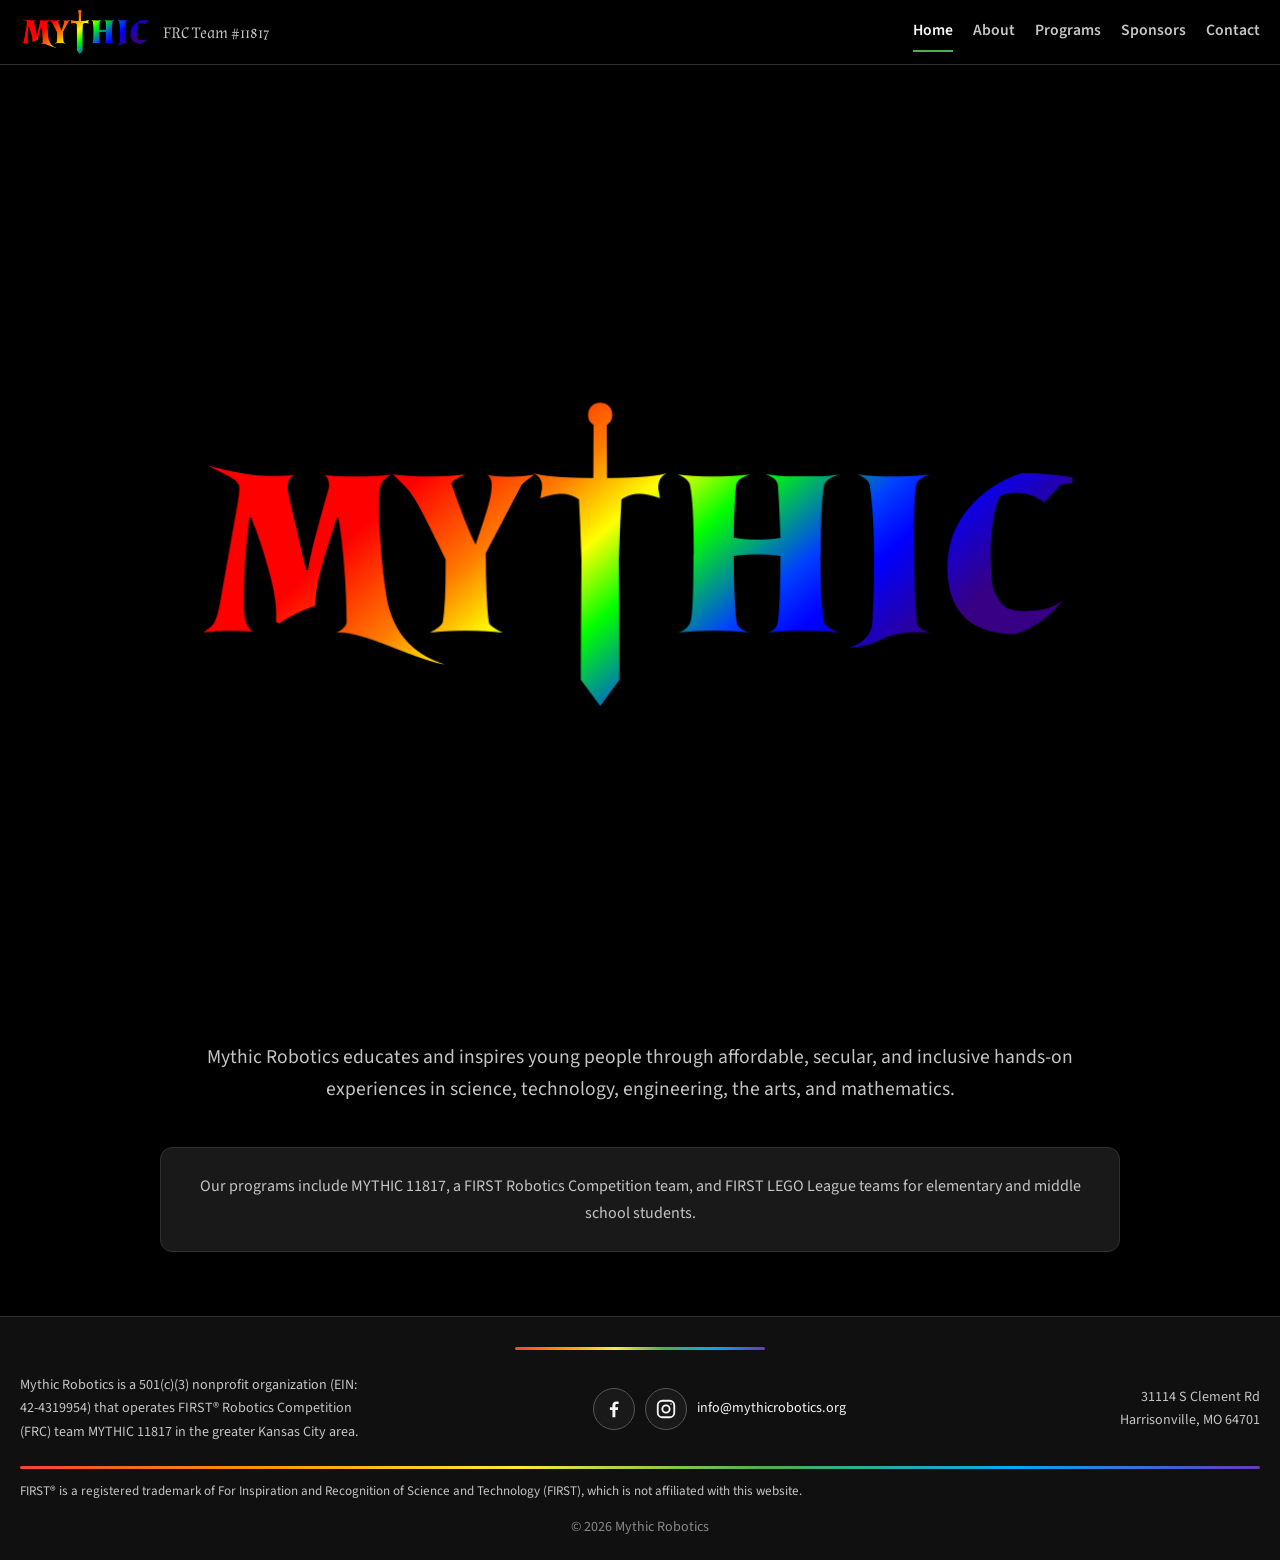
<file: index.html>
<!doctype html>
<html lang="en">
<head>
  <meta charset="utf-8">
  <meta name="viewport" content="width=device-width, initial-scale=1">
  <meta name="description" content="Mythic Robotics educates and inspires young people through affordable, secular, and inclusive hands-on experiences in science, technology, engineering, the arts, and mathematics.">
  <meta name="theme-color" content="#000000">
  <title>Mythic Robotics</title>
  <link rel="preconnect" href="https://fonts.googleapis.com">
  <link rel="preconnect" href="https://fonts.gstatic.com" crossorigin>
  <link href="https://fonts.googleapis.com/css2?family=Almendra:wght@400;700&family=Source+Sans+3:wght@400;600;700&display=swap" rel="stylesheet">
  <link rel="stylesheet" href="styles.css">
  <style>
    :root {
      color-scheme: dark;
      --black: #000;
      --white: #f7f7f7;
      --muted: #c5c5c5;
      --charcoal: #191919;
      --line: #303030;
    }
    * { box-sizing: border-box; }
    .site-header {
      border-bottom: 1px solid var(--line);
    }
    .header-inner {
      min-height: 60px;
      display: flex;
      align-items: center;
      gap: 12px;
      font-family: "Almendra", Georgia, serif;
    }
    .header-logo {
      display: block;
      width: auto;
      height: 48px;
      max-width: calc(100% - 170px);
      object-fit: contain;
      flex: 0 1 auto;
    }
    .team-number {
      margin: 3px 0 0;
      color: var(--muted);
      font-size: 1rem;
      line-height: 1.25;
    }
    body {
      margin: 0;
      background: var(--black);
      color: var(--white);
      font-family: "Source Sans 3", Arial, sans-serif;
      line-height: 1.65;
    }
    .wrap { width: min(1280px, calc(100% - 40px)); margin: 0 auto; }
    main { padding: 48px 0 64px; }
    .hero { text-align: center; padding: 10px 0 42px; }
    .large-logo {
      display: block;
      width: min(100%, 896px);
      height: auto;
      margin: 0 auto 22px;
    }
    .visually-hidden {
      position: absolute;
      width: 1px;
      height: 1px;
      padding: 0;
      margin: -1px;
      overflow: hidden;
      clip: rect(0, 0, 0, 0);
      white-space: nowrap;
      border: 0;
    }
    .mission {
      max-width: 960px;
      margin: 22px auto 0;
      color: var(--muted);
      font-size: clamp(1.05rem, 2.5vw, 1.22rem);
    }
    .activities {
      max-width: 960px;
      margin: 0 auto;
      padding: 25px 28px;
      background: var(--charcoal);
      border: 1px solid var(--line);
      border-radius: 12px;
      text-align: center;
    }
    .activities p { margin: 0; color: var(--muted); }
    .rainbow-rule {
      width: min(250px, 70%);
      height: 3px;
      margin: 0 auto 30px;
      border-radius: 10px;
      background: linear-gradient(90deg, #f44336, #ff9800, #ffeb3b, #4caf50, #03a9f4, #673ab7);
    }
    .site-footer {
      border-top: 1px solid var(--line);
      background: #101010;
      color: var(--muted);
      padding: 30px 20px 20px;
      font-size: .88rem;
    }
    .footer-inner { width: min(1280px, 100%); margin: 0 auto; }
    .site-footer .rainbow-rule { margin-bottom: 24px; }
    .footer-main {
      display: grid;
      grid-template-columns: minmax(0, 1fr) minmax(320px, 1.4fr) minmax(0, 1fr);
      gap: 28px;
      align-items: center;
    }
    .footer-title {
      margin: 0 0 8px;
      color: var(--white);
      font: 700 1.15rem/1.3 "Almendra", Georgia, serif;
    }
    .footer-copy { max-width: 590px; margin: 0; }
    .footer-copy + .footer-copy { margin-top: 5px; }
    .footer-follow {
      display: grid;
      width: 100%;
      grid-template-columns: minmax(0, 1fr) auto minmax(0, 1fr);
      column-gap: 10px;
      align-items: center;
      justify-self: center;
    }
    .footer-email { grid-column: 3; grid-row: 1; justify-self: start; }
    .site-footer a.footer-email {
      position: relative;
      display: inline-block;
      padding: 4px 8px;
      margin: -4px -8px;
      text-decoration: none;
    }
    .site-footer a.footer-email::after {
      position: absolute;
      right: 8px;
      bottom: 2px;
      left: 8px;
      height: 2px;
      background: linear-gradient(90deg, #f44336, #ff9800, #ffeb3b, #4caf50, #03a9f4, #673ab7);
      content: "";
      transform: scaleX(0);
      transform-origin: left;
      transition: transform .18s ease;
    }
    .site-footer a.footer-email:hover,
    .site-footer a.footer-email:focus-visible {
      background: linear-gradient(90deg, #f44336, #ff9800, #ffeb3b, #4caf50, #03a9f4, #673ab7);
      background-clip: text;
      color: transparent;
      -webkit-text-fill-color: transparent;
    }
    .site-footer a.footer-email:hover::after,
    .site-footer a.footer-email:focus-visible::after {
      transform: scaleX(1);
    }
    .footer-contact {
      justify-self: end;
      text-align: right;
      font: inherit;
      font-style: normal;
    }
    .footer-links {
      display: flex;
      grid-column: 2;
      grid-row: 1;
      flex-wrap: wrap;
      gap: 10px;
      justify-self: center;
    }
    .footer-links a {
      display: inline-grid;
      width: 42px;
      height: 42px;
      place-items: center;
      border: 1px solid #555;
      border-radius: 50%;
      background: var(--charcoal);
      color: var(--white);
      text-decoration: none;
      transition: background-color .18s ease, color .18s ease, transform .18s ease;
    }
    .footer-links a:hover,
    .footer-links a:focus-visible {
      border-color: transparent;
      background: linear-gradient(135deg, #f44336, #ff9800, #ffeb3b, #4caf50, #03a9f4, #673ab7);
      color: #111;
      transform: translateY(-2px);
    }
    .footer-links a:focus-visible { outline: 2px solid var(--white); outline-offset: 3px; }
    .footer-links svg { display: block; width: 22px; height: 22px; fill: currentColor; }
    .footer-links .instagram-icon { fill: none; stroke: currentColor; stroke-width: 2; }
    .site-footer a { color: var(--white); text-underline-offset: 4px; overflow-wrap: anywhere; }
    .site-footer .rainbow-rule.footer-divider { width: 100%; max-width: none; height: 3px; margin: 22px 0 0; }
    .footer-trademark { margin: 12px 0 0; font-size: .82rem; }
    .footer-copyright { margin: 14px 0 0; color: #888; text-align: center; }
    @media (max-width: 900px) {
      .footer-main { grid-template-columns: 1fr; gap: 16px; }
      .footer-follow { justify-self: center; }
      .footer-contact { justify-self: end; }
      .footer-follow { width: min(100%, 420px); }
    }
    @media (max-width: 520px) {
      .header-inner { min-height: 52px; gap: 8px; }
      .header-logo { height: 42px; max-width: calc(100% - 140px); }
      .team-number { font-size: .9rem; }
      main { padding-top: 30px; }
      .activities { padding: 21px 18px; }
    }
  </style>
</head>
<body>
  <header class="site-header">
    <div class="wrap header-inner">
      <img class="header-logo" src="banner_logo.png" alt="Mythic">
      <div>
        <p class="team-number">FRC Team #11817</p>
      </div>
      <nav class="primary-nav" aria-label="Main navigation">
        <a href="index.html" aria-current="page">Home</a>
        <a href="about.html">About</a>
        <a href="programs.html">Programs</a>
        <a href="sponsors.html">Sponsors</a>
        <a href="contact.html">Contact</a>
      </nav>
    </div>
  </header>

  <main class="wrap">
    <section class="hero">
      <img class="large-logo" src="logo.png" alt="Mythic">
      <h1 class="visually-hidden">Mythic Robotics</h1>
      <p class="mission">Mythic Robotics educates and inspires young people through affordable, secular, and inclusive hands-on experiences in science, technology, engineering, the arts, and mathematics.</p>
    </section>

    <section class="activities" aria-label="Programs summary">
      <p>Our programs include MYTHIC 11817, a FIRST Robotics Competition team, and FIRST LEGO League teams for elementary and middle school students.</p>
    </section>

  </main>

  <footer class="site-footer">
    <div class="footer-inner">
      <div class="rainbow-rule" aria-hidden="true"></div>
      <div class="footer-main">
        <section aria-label="Organization information">
          <p class="footer-copy">Mythic Robotics is a 501(c)(3) nonprofit organization (EIN: 42-4319954) that operates FIRST® Robotics Competition (FRC) team MYTHIC 11817 in the greater Kansas City area.</p>
        </section>
        <nav class="footer-follow" aria-label="Follow Mythic Robotics">
          <a class="footer-email" href="mailto:info@mythicrobotics.org">info@mythicrobotics.org</a>
          <div class="footer-links">
            <a href="https://www.facebook.com/profile.php?id=61595108650281" target="_blank" rel="noopener noreferrer" aria-label="Mythic Robotics on Facebook" title="Facebook">
              <svg viewBox="0 0 24 24" aria-hidden="true"><path d="M13.5 21v-8h2.7l.4-3h-3.1V8.1c0-.9.3-1.5 1.6-1.5H17V3.9c-.3 0-1.3-.1-2.5-.1-2.5 0-4.2 1.5-4.2 4.3V10H7.5v3h2.8v8h3.2Z"/></svg>
            </a>
            <a href="https://www.instagram.com/mythic11817/" target="_blank" rel="noopener noreferrer" aria-label="Mythic Robotics on Instagram" title="Instagram">
              <svg class="instagram-icon" viewBox="0 0 24 24" aria-hidden="true"><rect x="3" y="3" width="18" height="18" rx="5"/><circle cx="12" cy="12" r="4"/><circle cx="17.5" cy="6.5" r=".8" fill="currentColor" stroke="none"/></svg>
            </a>
          </div>
        </nav>
        <address class="footer-contact">31114 S Clement Rd<br>Harrisonville, MO 64701</address>
      </div>
      <div class="rainbow-rule footer-divider" aria-hidden="true"></div>
      <p class="footer-trademark">FIRST® is a registered trademark of For Inspiration and Recognition of Science and Technology (FIRST), which is not affiliated with this website.</p>
      <p class="footer-copyright">© 2026 Mythic Robotics</p>
    </div>
  </footer>
</body>
</html>
</file>
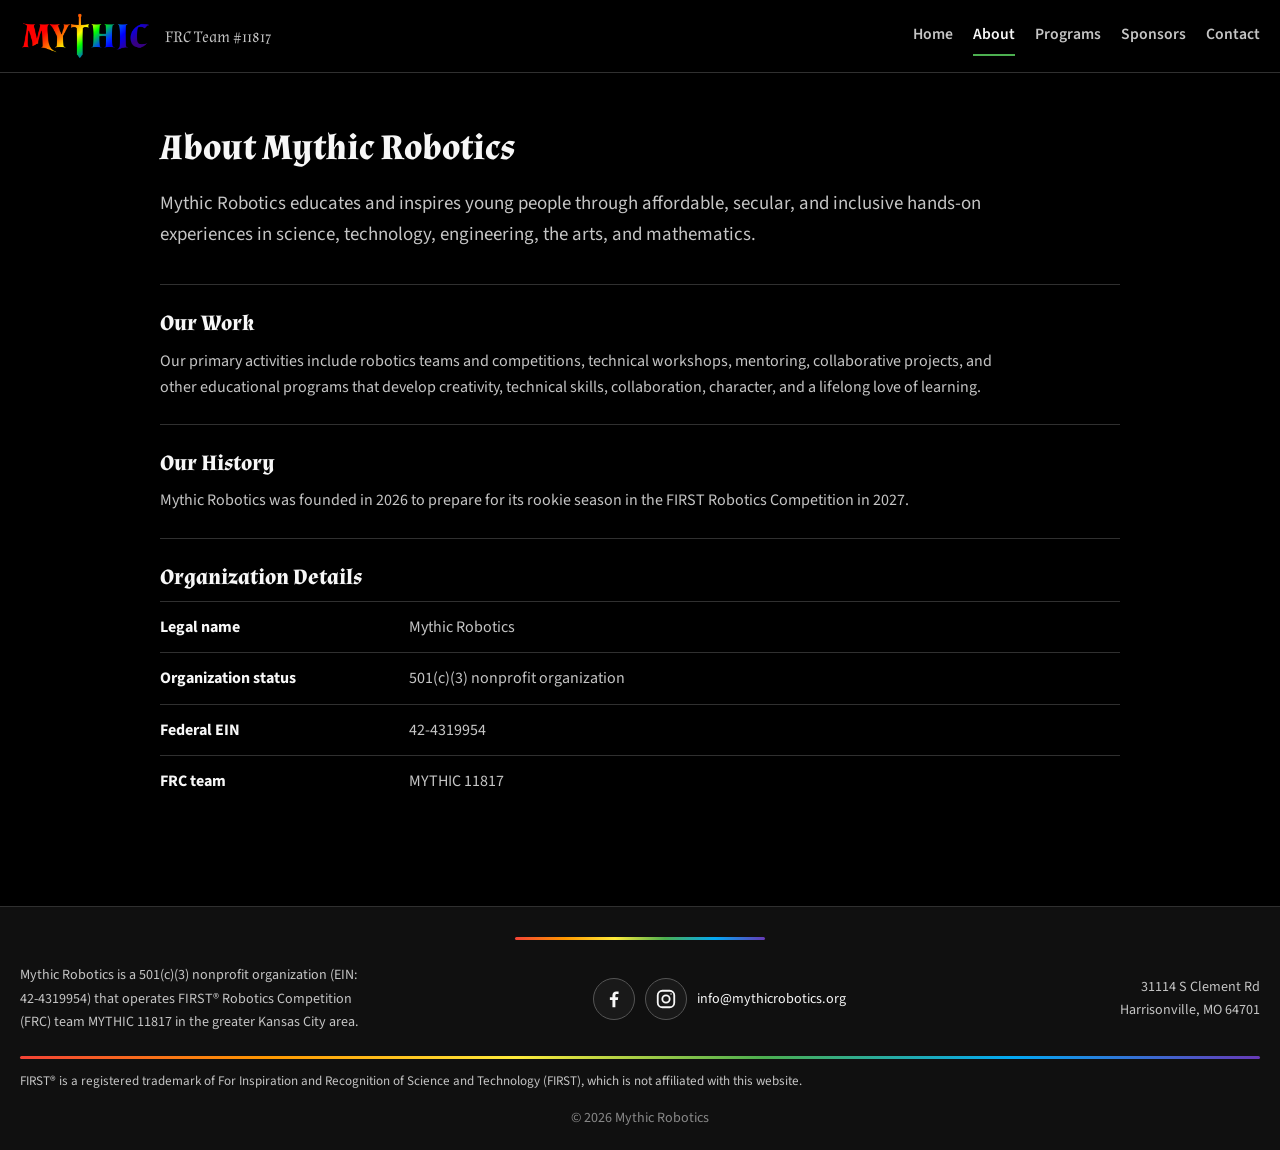
<file: about.html>
<!doctype html>
<html lang="en">
<head>
  <meta charset="utf-8">
  <meta name="viewport" content="width=device-width, initial-scale=1">
  <meta name="description" content="Learn about Mythic Robotics, its mission, history, nonprofit status, and FIRST Robotics Competition team MYTHIC 11817.">
  <meta name="theme-color" content="#000000">
  <title>About | Mythic Robotics</title>
  <link rel="preconnect" href="https://fonts.googleapis.com">
  <link rel="preconnect" href="https://fonts.gstatic.com" crossorigin>
  <link href="https://fonts.googleapis.com/css2?family=Almendra:wght@400;700&family=Source+Sans+3:wght@400;600;700&display=swap" rel="stylesheet">
  <link rel="stylesheet" href="styles.css">
</head>
<body>
  <header class="site-header">
    <div class="wrap header-inner">
      <img class="header-logo" src="banner_logo.png" alt="Mythic Robotics">
      <p class="team-number">FRC Team #11817</p>
      <nav class="primary-nav" aria-label="Main navigation">
        <a href="index.html">Home</a>
        <a href="about.html" aria-current="page">About</a>
        <a href="programs.html">Programs</a>
        <a href="sponsors.html">Sponsors</a>
        <a href="contact.html">Contact</a>
      </nav>
    </div>
  </header>

  <main class="wrap page-main">
    <article class="page-content">
      <h1 class="page-title">About Mythic Robotics</h1>
      <p class="page-lede">Mythic Robotics educates and inspires young people through affordable, secular, and inclusive hands-on experiences in science, technology, engineering, the arts, and mathematics.</p>

      <section class="content-section">
        <h2>Our Work</h2>
        <p>Our primary activities include robotics teams and competitions, technical workshops, mentoring, collaborative projects, and other educational programs that develop creativity, technical skills, collaboration, character, and a lifelong love of learning.</p>
      </section>

      <section class="content-section">
        <h2>Our History</h2>
        <p>Mythic Robotics was founded in 2026 to prepare for its rookie season in the FIRST Robotics Competition in 2027.</p>
      </section>

      <section class="content-section">
        <h2>Organization Details</h2>
        <dl class="fact-list">
          <dt>Legal name</dt><dd>Mythic Robotics</dd>
          <dt>Organization status</dt><dd>501(c)(3) nonprofit organization</dd>
          <dt>Federal EIN</dt><dd>42-4319954</dd>
          <dt>FRC team</dt><dd>MYTHIC 11817</dd>
        </dl>
      </section>
    </article>
  </main>

  <footer class="site-footer">
    <div class="footer-inner">
      <div class="rainbow-rule" aria-hidden="true"></div>
      <div class="footer-main">
        <section aria-label="Organization information">
          <p class="footer-copy">Mythic Robotics is a 501(c)(3) nonprofit organization (EIN: 42-4319954) that operates FIRST® Robotics Competition (FRC) team MYTHIC 11817 in the greater Kansas City area.</p>
        </section>
        <nav class="footer-follow" aria-label="Follow Mythic Robotics">
          <a class="footer-email" href="mailto:info@mythicrobotics.org">info@mythicrobotics.org</a>
          <div class="footer-links">
            <a href="https://www.facebook.com/profile.php?id=61595108650281" target="_blank" rel="noopener noreferrer" aria-label="Mythic Robotics on Facebook" title="Facebook"><svg viewBox="0 0 24 24" aria-hidden="true"><path d="M13.5 21v-8h2.7l.4-3h-3.1V8.1c0-.9.3-1.5 1.6-1.5H17V3.9c-.3 0-1.3-.1-2.5-.1-2.5 0-4.2 1.5-4.2 4.3V10H7.5v3h2.8v8h3.2Z"/></svg></a>
            <a href="https://www.instagram.com/mythic11817/" target="_blank" rel="noopener noreferrer" aria-label="Mythic Robotics on Instagram" title="Instagram"><svg class="instagram-icon" viewBox="0 0 24 24" aria-hidden="true"><rect x="3" y="3" width="18" height="18" rx="5"/><circle cx="12" cy="12" r="4"/><circle cx="17.5" cy="6.5" r=".8" fill="currentColor" stroke="none"/></svg></a>
          </div>
        </nav>
        <address class="footer-contact">31114 S Clement Rd<br>Harrisonville, MO 64701</address>
      </div>
      <div class="rainbow-rule footer-divider" aria-hidden="true"></div>
      <p class="footer-trademark">FIRST® is a registered trademark of For Inspiration and Recognition of Science and Technology (FIRST), which is not affiliated with this website.</p>
      <p class="footer-copyright">© 2026 Mythic Robotics</p>
    </div>
  </footer>
</body>
</html>
</file>
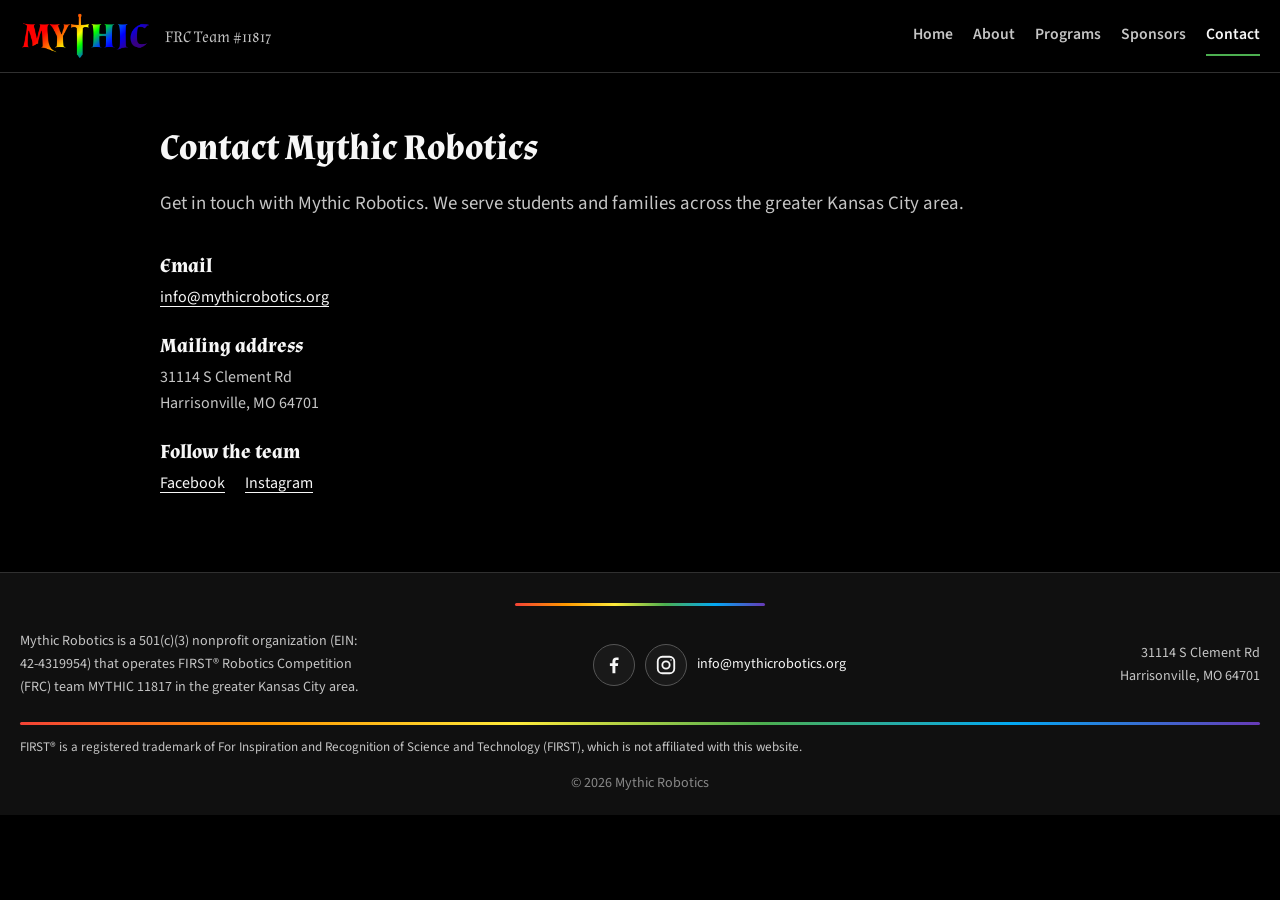
<file: contact.html>
<!doctype html>
<html lang="en">
<head>
  <meta charset="utf-8">
  <meta name="viewport" content="width=device-width, initial-scale=1">
  <meta name="description" content="Contact Mythic Robotics in Harrisonville, Missouri, serving the greater Kansas City area.">
  <meta name="theme-color" content="#000000">
  <title>Contact | Mythic Robotics</title>
  <link rel="preconnect" href="https://fonts.googleapis.com">
  <link rel="preconnect" href="https://fonts.gstatic.com" crossorigin>
  <link href="https://fonts.googleapis.com/css2?family=Almendra:wght@400;700&family=Source+Sans+3:wght@400;600;700&display=swap" rel="stylesheet">
  <link rel="stylesheet" href="styles.css">
</head>
<body>
  <header class="site-header">
    <div class="wrap header-inner">
      <img class="header-logo" src="banner_logo.png" alt="Mythic Robotics">
      <p class="team-number">FRC Team #11817</p>
      <nav class="primary-nav" aria-label="Main navigation">
        <a href="index.html">Home</a>
        <a href="about.html">About</a>
        <a href="programs.html">Programs</a>
        <a href="sponsors.html">Sponsors</a>
        <a href="contact.html" aria-current="page">Contact</a>
      </nav>
    </div>
  </header>

  <main class="wrap page-main">
    <article class="page-content">
      <h1 class="page-title">Contact Mythic Robotics</h1>
      <p class="page-lede">Get in touch with Mythic Robotics. We serve students and families across the greater Kansas City area.</p>
      <address class="contact-list">
        <section>
          <h2>Email</h2>
          <p><a href="mailto:info@mythicrobotics.org">info@mythicrobotics.org</a></p>
        </section>
        <section>
          <h2>Mailing address</h2>
          <p>31114 S Clement Rd<br>Harrisonville, MO 64701</p>
        </section>
        <section>
          <h2>Follow the team</h2>
          <div class="contact-socials">
            <a href="https://www.facebook.com/profile.php?id=61595108650281" target="_blank" rel="noopener noreferrer">Facebook</a>
            <a href="https://www.instagram.com/mythic11817/" target="_blank" rel="noopener noreferrer">Instagram</a>
          </div>
        </section>
      </address>
    </article>
  </main>

  <footer class="site-footer">
    <div class="footer-inner">
      <div class="rainbow-rule" aria-hidden="true"></div>
      <div class="footer-main">
        <section aria-label="Organization information">
          <p class="footer-copy">Mythic Robotics is a 501(c)(3) nonprofit organization (EIN: 42-4319954) that operates FIRST® Robotics Competition (FRC) team MYTHIC 11817 in the greater Kansas City area.</p>
        </section>
        <nav class="footer-follow" aria-label="Follow Mythic Robotics">
          <a class="footer-email" href="mailto:info@mythicrobotics.org">info@mythicrobotics.org</a>
          <div class="footer-links">
            <a href="https://www.facebook.com/profile.php?id=61595108650281" target="_blank" rel="noopener noreferrer" aria-label="Mythic Robotics on Facebook" title="Facebook"><svg viewBox="0 0 24 24" aria-hidden="true"><path d="M13.5 21v-8h2.7l.4-3h-3.1V8.1c0-.9.3-1.5 1.6-1.5H17V3.9c-.3 0-1.3-.1-2.5-.1-2.5 0-4.2 1.5-4.2 4.3V10H7.5v3h2.8v8h3.2Z"/></svg></a>
            <a href="https://www.instagram.com/mythic11817/" target="_blank" rel="noopener noreferrer" aria-label="Mythic Robotics on Instagram" title="Instagram"><svg class="instagram-icon" viewBox="0 0 24 24" aria-hidden="true"><rect x="3" y="3" width="18" height="18" rx="5"/><circle cx="12" cy="12" r="4"/><circle cx="17.5" cy="6.5" r=".8" fill="currentColor" stroke="none"/></svg></a>
          </div>
        </nav>
        <address class="footer-contact">31114 S Clement Rd<br>Harrisonville, MO 64701</address>
      </div>
      <div class="rainbow-rule footer-divider" aria-hidden="true"></div>
      <p class="footer-trademark">FIRST® is a registered trademark of For Inspiration and Recognition of Science and Technology (FIRST), which is not affiliated with this website.</p>
      <p class="footer-copyright">© 2026 Mythic Robotics</p>
    </div>
  </footer>
</body>
</html>
</file>
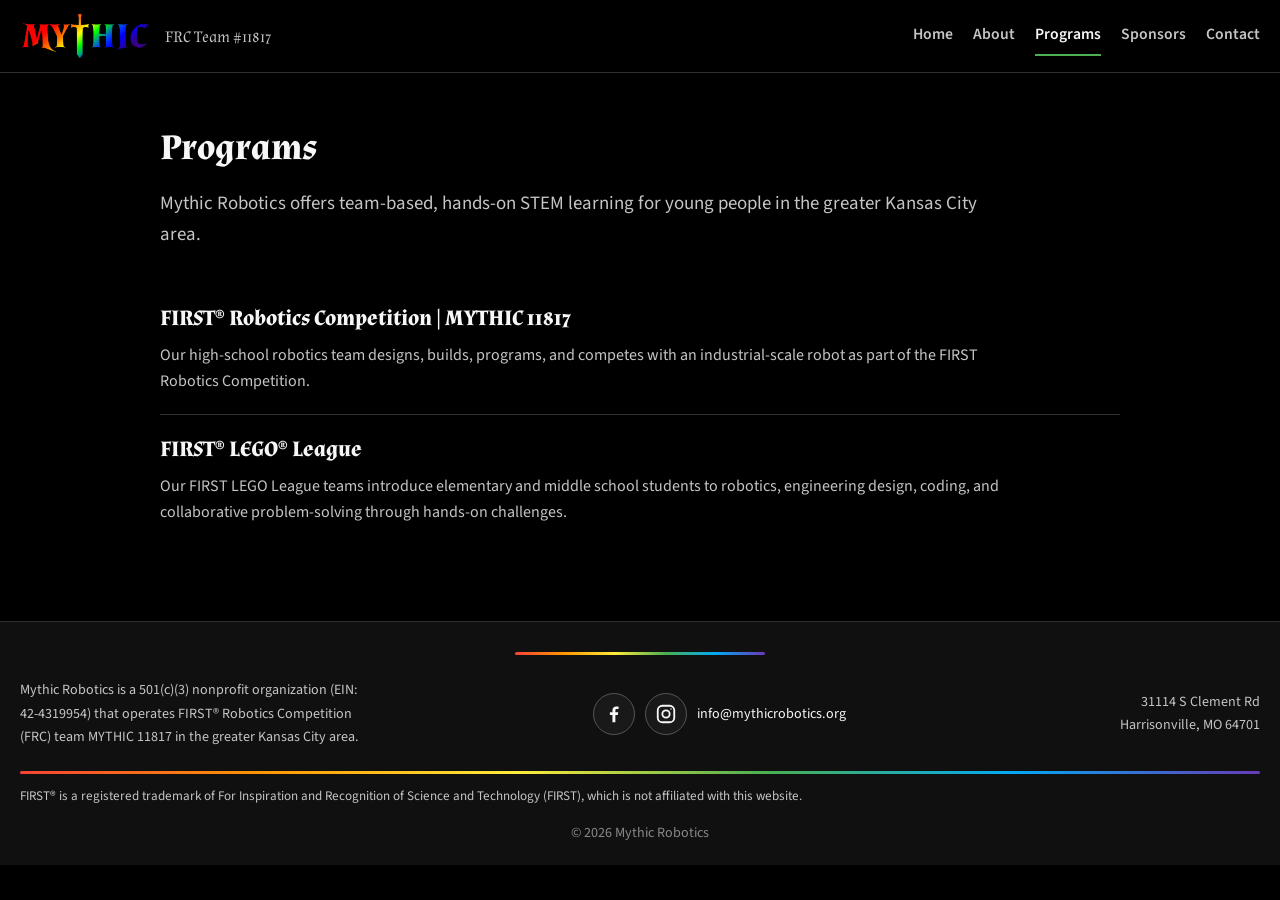
<file: programs.html>
<!doctype html>
<html lang="en">
<head>
  <meta charset="utf-8">
  <meta name="viewport" content="width=device-width, initial-scale=1">
  <meta name="description" content="Explore Mythic Robotics' FIRST Robotics Competition and FIRST LEGO League programs for students in the greater Kansas City area.">
  <meta name="theme-color" content="#000000">
  <title>Programs | Mythic Robotics</title>
  <link rel="preconnect" href="https://fonts.googleapis.com">
  <link rel="preconnect" href="https://fonts.gstatic.com" crossorigin>
  <link href="https://fonts.googleapis.com/css2?family=Almendra:wght@400;700&family=Source+Sans+3:wght@400;600;700&display=swap" rel="stylesheet">
  <link rel="stylesheet" href="styles.css">
</head>
<body>
  <header class="site-header">
    <div class="wrap header-inner">
      <img class="header-logo" src="banner_logo.png" alt="Mythic Robotics">
      <p class="team-number">FRC Team #11817</p>
      <nav class="primary-nav" aria-label="Main navigation">
        <a href="index.html">Home</a>
        <a href="about.html">About</a>
        <a href="programs.html" aria-current="page">Programs</a>
        <a href="sponsors.html">Sponsors</a>
        <a href="contact.html">Contact</a>
      </nav>
    </div>
  </header>

  <main class="wrap page-main">
    <article class="page-content">
      <h1 class="page-title">Programs</h1>
      <p class="page-lede">Mythic Robotics offers team-based, hands-on STEM learning for young people in the greater Kansas City area.</p>
      <ul class="program-list">
        <li>
          <h2>FIRST® Robotics Competition | MYTHIC 11817</h2>
          <p>Our high-school robotics team designs, builds, programs, and competes with an industrial-scale robot as part of the FIRST Robotics Competition.</p>
        </li>
        <li>
          <h2>FIRST® LEGO® League</h2>
          <p>Our FIRST LEGO League teams introduce elementary and middle school students to robotics, engineering design, coding, and collaborative problem-solving through hands-on challenges.</p>
        </li>
      </ul>
    </article>
  </main>

  <footer class="site-footer">
    <div class="footer-inner">
      <div class="rainbow-rule" aria-hidden="true"></div>
      <div class="footer-main">
        <section aria-label="Organization information">
          <p class="footer-copy">Mythic Robotics is a 501(c)(3) nonprofit organization (EIN: 42-4319954) that operates FIRST® Robotics Competition (FRC) team MYTHIC 11817 in the greater Kansas City area.</p>
        </section>
        <nav class="footer-follow" aria-label="Follow Mythic Robotics">
          <a class="footer-email" href="mailto:info@mythicrobotics.org">info@mythicrobotics.org</a>
          <div class="footer-links">
            <a href="https://www.facebook.com/profile.php?id=61595108650281" target="_blank" rel="noopener noreferrer" aria-label="Mythic Robotics on Facebook" title="Facebook"><svg viewBox="0 0 24 24" aria-hidden="true"><path d="M13.5 21v-8h2.7l.4-3h-3.1V8.1c0-.9.3-1.5 1.6-1.5H17V3.9c-.3 0-1.3-.1-2.5-.1-2.5 0-4.2 1.5-4.2 4.3V10H7.5v3h2.8v8h3.2Z"/></svg></a>
            <a href="https://www.instagram.com/mythic11817/" target="_blank" rel="noopener noreferrer" aria-label="Mythic Robotics on Instagram" title="Instagram"><svg class="instagram-icon" viewBox="0 0 24 24" aria-hidden="true"><rect x="3" y="3" width="18" height="18" rx="5"/><circle cx="12" cy="12" r="4"/><circle cx="17.5" cy="6.5" r=".8" fill="currentColor" stroke="none"/></svg></a>
          </div>
        </nav>
        <address class="footer-contact">31114 S Clement Rd<br>Harrisonville, MO 64701</address>
      </div>
      <div class="rainbow-rule footer-divider" aria-hidden="true"></div>
      <p class="footer-trademark">FIRST® is a registered trademark of For Inspiration and Recognition of Science and Technology (FIRST), which is not affiliated with this website.</p>
      <p class="footer-copyright">© 2026 Mythic Robotics</p>
    </div>
  </footer>
</body>
</html>
</file>
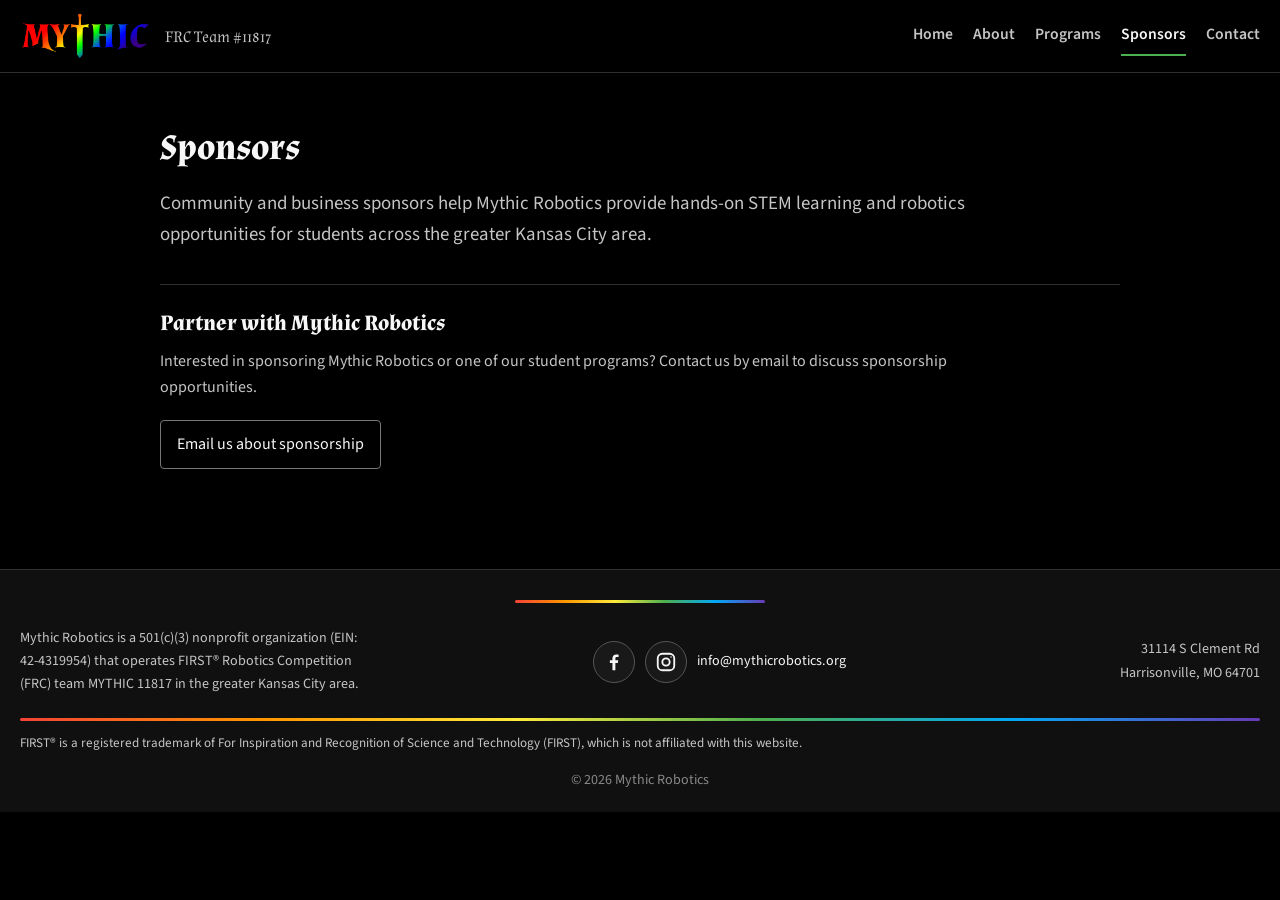
<file: sponsors.html>
<!doctype html>
<html lang="en">
<head>
  <meta charset="utf-8">
  <meta name="viewport" content="width=device-width, initial-scale=1">
  <meta name="description" content="Learn how to support Mythic Robotics and its student robotics programs through sponsorship.">
  <meta name="theme-color" content="#000000">
  <title>Sponsors | Mythic Robotics</title>
  <link rel="preconnect" href="https://fonts.googleapis.com">
  <link rel="preconnect" href="https://fonts.gstatic.com" crossorigin>
  <link href="https://fonts.googleapis.com/css2?family=Almendra:wght@400;700&family=Source+Sans+3:wght@400;600;700&display=swap" rel="stylesheet">
  <link rel="stylesheet" href="styles.css">
</head>
<body>
  <header class="site-header">
    <div class="wrap header-inner">
      <img class="header-logo" src="banner_logo.png" alt="Mythic Robotics">
      <p class="team-number">FRC Team #11817</p>
      <nav class="primary-nav" aria-label="Main navigation">
        <a href="index.html">Home</a>
        <a href="about.html">About</a>
        <a href="programs.html">Programs</a>
        <a href="sponsors.html" aria-current="page">Sponsors</a>
        <a href="contact.html">Contact</a>
      </nav>
    </div>
  </header>

  <main class="wrap page-main">
    <article class="page-content">
      <h1 class="page-title">Sponsors</h1>
      <p class="page-lede">Community and business sponsors help Mythic Robotics provide hands-on STEM learning and robotics opportunities for students across the greater Kansas City area.</p>
      <section class="content-section">
        <h2>Partner with Mythic Robotics</h2>
        <p>Interested in sponsoring Mythic Robotics or one of our student programs? Contact us by email to discuss sponsorship opportunities.</p>
        <a class="sponsor-link" href="mailto:info@mythicrobotics.org?subject=Sponsorship%20inquiry%20-%20Mythic%20Robotics">Email us about sponsorship</a>
      </section>
    </article>
  </main>

  <footer class="site-footer">
    <div class="footer-inner">
      <div class="rainbow-rule" aria-hidden="true"></div>
      <div class="footer-main">
        <section aria-label="Organization information">
          <p class="footer-copy">Mythic Robotics is a 501(c)(3) nonprofit organization (EIN: 42-4319954) that operates FIRST® Robotics Competition (FRC) team MYTHIC 11817 in the greater Kansas City area.</p>
        </section>
        <nav class="footer-follow" aria-label="Follow Mythic Robotics">
          <a class="footer-email" href="mailto:info@mythicrobotics.org">info@mythicrobotics.org</a>
          <div class="footer-links">
            <a href="https://www.facebook.com/profile.php?id=61595108650281" target="_blank" rel="noopener noreferrer" aria-label="Mythic Robotics on Facebook" title="Facebook"><svg viewBox="0 0 24 24" aria-hidden="true"><path d="M13.5 21v-8h2.7l.4-3h-3.1V8.1c0-.9.3-1.5 1.6-1.5H17V3.9c-.3 0-1.3-.1-2.5-.1-2.5 0-4.2 1.5-4.2 4.3V10H7.5v3h2.8v8h3.2Z"/></svg></a>
            <a href="https://www.instagram.com/mythic11817/" target="_blank" rel="noopener noreferrer" aria-label="Mythic Robotics on Instagram" title="Instagram"><svg class="instagram-icon" viewBox="0 0 24 24" aria-hidden="true"><rect x="3" y="3" width="18" height="18" rx="5"/><circle cx="12" cy="12" r="4"/><circle cx="17.5" cy="6.5" r=".8" fill="currentColor" stroke="none"/></svg></a>
          </div>
        </nav>
        <address class="footer-contact">31114 S Clement Rd<br>Harrisonville, MO 64701</address>
      </div>
      <div class="rainbow-rule footer-divider" aria-hidden="true"></div>
      <p class="footer-trademark">FIRST® is a registered trademark of For Inspiration and Recognition of Science and Technology (FIRST), which is not affiliated with this website.</p>
      <p class="footer-copyright">© 2026 Mythic Robotics</p>
    </div>
  </footer>
</body>
</html>
</file>
<file: styles.css>
:root {
  color-scheme: dark;
  --black: #000;
  --white: #f7f7f7;
  --muted: #c5c5c5;
  --charcoal: #191919;
  --line: #303030;
  --rainbow: linear-gradient(90deg, #f44336, #ff9800, #ffeb3b, #4caf50, #03a9f4, #673ab7);
}

* { box-sizing: border-box; }

body {
  margin: 0;
  background: var(--black);
  color: var(--white);
  font: 400 16px/1.65 "Source Sans 3", Arial, sans-serif;
}

a { color: var(--white); text-underline-offset: 4px; overflow-wrap: anywhere; }

.wrap { width: min(1280px, calc(100% - 40px)); margin: 0 auto; }

.site-header { border-bottom: 1px solid var(--line); }

.header-inner {
  min-height: 72px;
  display: flex;
  align-items: center;
  flex-wrap: wrap;
  gap: 8px 14px;
  padding: 8px 0;
  font-family: "Almendra", Georgia, serif;
}

.header-logo {
  display: block;
  width: auto;
  height: 48px;
  max-width: calc(100% - 170px);
  object-fit: contain;
  flex: 0 1 auto;
}

.team-number { margin: 3px 0 0; color: var(--muted); font-size: 1rem; line-height: 1.25; }

.primary-nav {
  display: flex;
  flex-wrap: wrap;
  align-items: center;
  gap: 4px 20px;
  margin-left: auto;
  font: 600 .98rem/1.4 "Source Sans 3", Arial, sans-serif;
}

.primary-nav a {
  padding: 8px 0;
  color: var(--muted);
  text-decoration: none;
  border-bottom: 2px solid transparent;
}

.primary-nav a:hover,
.primary-nav a:focus-visible,
.primary-nav a[aria-current="page"] {
  color: var(--white);
  border-bottom-color: #4caf50;
}

.primary-nav a:focus-visible { outline: 2px solid var(--white); outline-offset: 3px; }

main { padding: 48px 0 64px; }

.hero { padding: 10px 0 34px; text-align: center; }

.large-logo {
  display: block;
  width: min(100%, 896px);
  height: auto;
  margin: 0 auto 22px;
}

.visually-hidden {
  position: absolute;
  width: 1px;
  height: 1px;
  padding: 0;
  margin: -1px;
  overflow: hidden;
  clip: rect(0, 0, 0, 0);
  white-space: nowrap;
  border: 0;
}

.mission {
  max-width: 960px;
  margin: 22px auto 0;
  color: var(--muted);
  font-size: 1.2rem;
}

.activities {
  max-width: 960px;
  margin: 0 auto;
  padding: 25px 28px;
  background: var(--charcoal);
  border: 1px solid var(--line);
  border-radius: 8px;
  text-align: center;
}

.activities p { margin: 0; color: var(--muted); }

.page-main { min-height: 52vh; padding: 54px 0 76px; }

.page-content { width: min(960px, 100%); margin: 0 auto; }

.page-title {
  margin: 0 0 18px;
  color: var(--white);
  font: 700 2.25rem/1.2 "Almendra", Georgia, serif;
}

.page-lede {
  max-width: 850px;
  margin: 0 0 34px;
  color: var(--muted);
  font-size: 1.18rem;
}

.content-section { padding: 24px 0; border-top: 1px solid var(--line); }

.content-section h2 {
  margin: 0 0 10px;
  color: var(--white);
  font: 700 1.35rem/1.3 "Almendra", Georgia, serif;
}

.content-section p { max-width: 850px; margin: 0 0 12px; color: var(--muted); }
.content-section p:last-child { margin-bottom: 0; }

.program-list { margin: 0; padding: 0; list-style: none; }

.program-list li { padding: 20px 0; border-top: 1px solid var(--line); }
.program-list li:first-child { border-top: 0; }
.program-list h2 { margin: 0 0 8px; font: 700 1.4rem/1.3 "Almendra", Georgia, serif; }
.program-list p { max-width: 850px; margin: 0; color: var(--muted); }

.fact-list { display: grid; grid-template-columns: minmax(150px, .35fr) minmax(0, 1fr); margin: 0; }
.fact-list dt, .fact-list dd { margin: 0; padding: 12px 0; border-top: 1px solid var(--line); }
.fact-list dt { color: var(--white); font-weight: 700; }
.fact-list dd { color: var(--muted); }

.contact-list { display: grid; gap: 22px; margin: 0; font-style: normal; }
.contact-list h2 { margin: 0 0 5px; font: 700 1.25rem/1.3 "Almendra", Georgia, serif; }
.contact-list p { margin: 0; color: var(--muted); }
.contact-socials { display: flex; flex-wrap: wrap; gap: 10px 20px; }

.sponsor-link {
  display: inline-block;
  margin-top: 8px;
  padding: 10px 16px;
  border: 1px solid #777;
  border-radius: 4px;
  color: var(--white);
  text-decoration: none;
}

.sponsor-link:hover, .sponsor-link:focus-visible { border-color: #ff9800; background: #191919; }
.rainbow-rule { width: min(250px, 70%); height: 3px; margin: 0 auto 30px; border-radius: 10px; background: var(--rainbow); }

.site-footer {
  border-top: 1px solid var(--line);
  background: #101010;
  color: var(--muted);
  padding: 30px 20px 20px;
  font-size: .88rem;
}

.footer-inner { width: min(1280px, 100%); margin: 0 auto; }
.site-footer .rainbow-rule { margin-bottom: 24px; }
.footer-main { display: grid; grid-template-columns: minmax(0, 1fr) minmax(320px, 1.4fr) minmax(0, 1fr); gap: 28px; align-items: center; }
.footer-copy { max-width: 760px; margin: 0; }
.footer-follow { display: grid; width: 100%; grid-template-columns: minmax(0, 1fr) auto minmax(0, 1fr); column-gap: 10px; align-items: center; justify-self: center; }
.footer-email { grid-column: 3; grid-row: 1; justify-self: start; }

.site-footer a.footer-email {
  position: relative;
  display: inline-block;
  padding: 4px 8px;
  margin: -4px -8px;
  text-decoration: none;
}

.site-footer a.footer-email::after {
  position: absolute;
  right: 8px;
  bottom: 2px;
  left: 8px;
  height: 2px;
  background: var(--rainbow);
  content: "";
  transform: scaleX(0);
  transform-origin: left;
  transition: transform .18s ease;
}

.site-footer a.footer-email:hover,
.site-footer a.footer-email:focus-visible {
  background: var(--rainbow);
  background-clip: text;
  color: transparent;
  -webkit-text-fill-color: transparent;
}

.site-footer a.footer-email:hover::after,
.site-footer a.footer-email:focus-visible::after { transform: scaleX(1); }

.footer-contact { justify-self: end; margin: 0; text-align: right; font: inherit; font-style: normal; }
.footer-links { display: flex; grid-column: 2; grid-row: 1; flex-wrap: wrap; gap: 10px; justify-self: center; }
.footer-links a { display: inline-grid; width: 42px; height: 42px; place-items: center; border: 1px solid #555; border-radius: 50%; background: var(--charcoal); color: var(--white); text-decoration: none; transition: background-color .18s ease, color .18s ease, transform .18s ease; }
.footer-links a:hover, .footer-links a:focus-visible { border-color: transparent; background: linear-gradient(135deg, #f44336, #ff9800, #ffeb3b, #4caf50, #03a9f4, #673ab7); color: #111; transform: translateY(-2px); }
.footer-links a:focus-visible { outline: 2px solid var(--white); outline-offset: 3px; }
.footer-links svg { display: block; width: 22px; height: 22px; fill: currentColor; }
.footer-links .instagram-icon { fill: none; stroke: currentColor; stroke-width: 2; }
.site-footer a { color: var(--white); text-underline-offset: 4px; overflow-wrap: anywhere; }
.site-footer .rainbow-rule.footer-divider { width: 100%; max-width: none; height: 3px; margin: 22px 0 0; }
.footer-trademark { margin: 12px 0 0; font-size: .82rem; }
.footer-copyright { margin: 14px 0 0; color: #888; text-align: center; }

@media (max-width: 900px) {
  .footer-main { grid-template-columns: 1fr; gap: 16px; }
  .footer-follow { width: min(100%, 420px); justify-self: center; }
  .footer-contact { justify-self: end; }
}

@media (max-width: 760px) {
  .header-inner { padding: 8px 0 12px; }
  .primary-nav { width: 100%; justify-content: center; gap: 4px 18px; }
}

@media (max-width: 520px) {
  .wrap { width: min(100% - 32px, 1280px); }
  .header-inner { min-height: 52px; gap: 8px; }
  .header-logo { height: 42px; max-width: calc(100% - 140px); }
  .team-number { font-size: .9rem; }
  .primary-nav { justify-content: flex-start; gap: 2px 14px; font-size: .92rem; }
  main { padding-top: 30px; }
  .page-main { padding: 34px 0 54px; }
  .page-title { font-size: 1.9rem; }
  .mission, .page-lede { font-size: 1.08rem; }
  .activities { padding: 21px 18px; }
  .fact-list { grid-template-columns: 1fr; }
  .fact-list dd { padding-top: 0; border-top: 0; }
}
</file>
